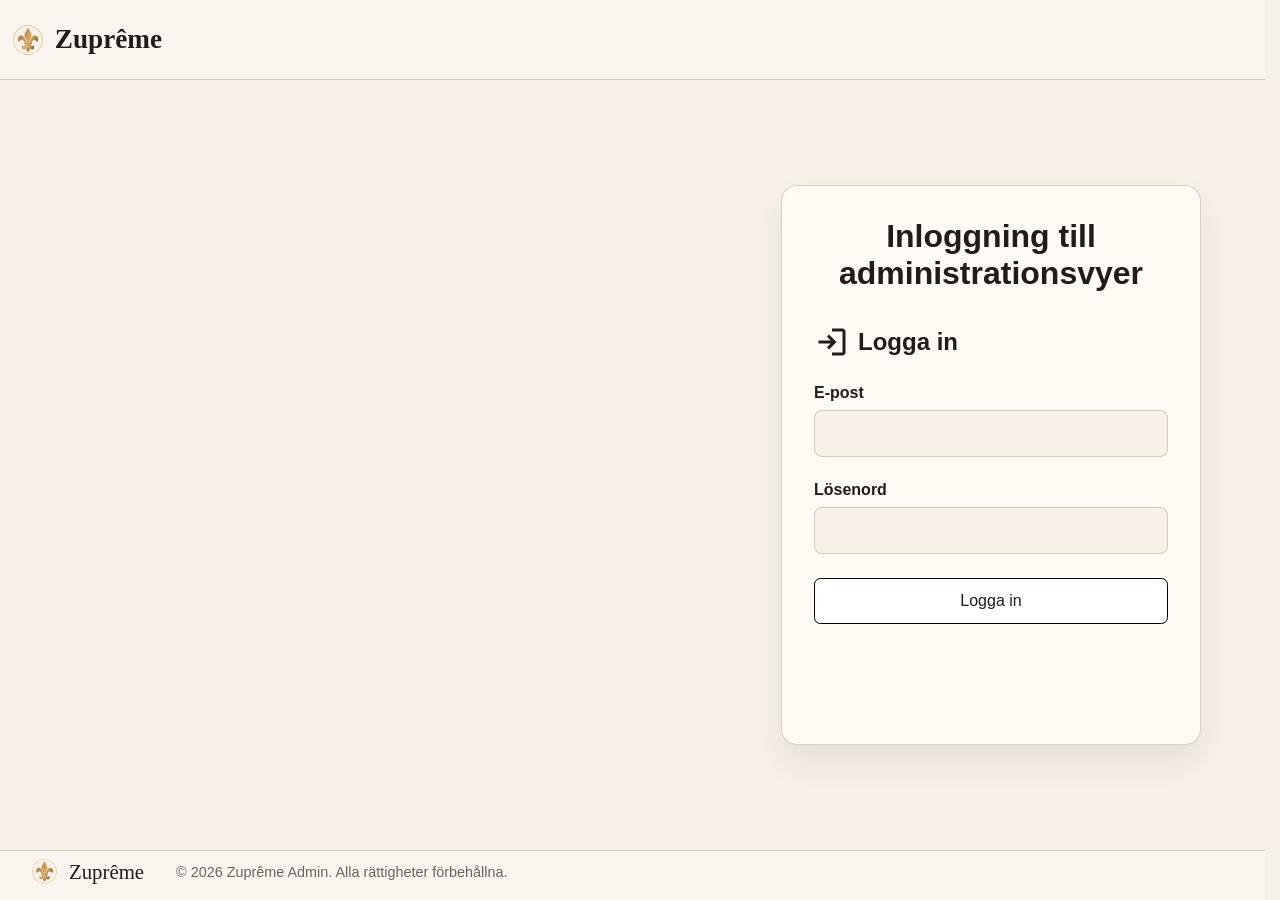
<file: index.html>
<!doctype html>
<html lang="sv">
  <head>
    <meta charset="UTF-8" />
    <meta name="viewport" content="width=device-width, initial-scale=1.0" />
    <link rel="icon" href="favicon.ico" />
    <link rel="stylesheet" href="assets/styles/global.css" />
    <link rel="stylesheet" href="assets/styles/login.css" />
    <title>Zuprême Admin – Logga in</title>
  </head>

  <body>
    <header class="site-header">
      <a class="brand" href="index.html">
        <img src="assets/images/logo.svg" width="30" height="30" alt="" />
        <span class="site-name">Zuprême</span>
      </a>
    </header>

    <main class="login-form">
      <section class="login-section" aria-labelledby="login-title">
        <h1 id="login-title">Inloggning till administrationsvyer</h1>
        <h2 class="form-heading">
          <span class="icon login" aria-hidden="true"></span>
          Logga in
        </h2>
        <form id="login-form" method="post">
          <div class="form-group">
            <label for="email">E-post</label>
            <input
              id="email"
              name="email"
              type="email"
              autocomplete="username"
              required
            />
          </div>

          <div class="form-group">
            <label for="password">Lösenord</label>
            <input
              id="password"
              name="password"
              type="password"
              autocomplete="current-password"
              required
            />
          </div>

          <button type="submit" class="index-button">Logga in</button>
          <div class="status-container">
            <p
              id="login-status"
              class="status-message"
              role="status"
              aria-live="polite"
              hidden
            ></p>
          </div>
        </form>
      </section>
    </main>

    <footer class="site-footer">
      <h2 class="sr-only">Varumärke</h2>
      <a class="brand" href="index.html">
        <img src="assets/images/logo.svg" width="25" height="25" alt="" />
        <span class="site-name">Zuprême</span>
      </a>
      <h2 class="sr-only">Juridisk information</h2>
      <p class="footer-copy">
        © 2026 Zuprême Admin. Alla rättigheter förbehållna.
      </p>
    </footer>
    <script type="module" src="assets/js/login.js"></script>
  </body>
</html>
</file>
<file: assets/styles/global.css>
/* ==========================================================
   VARIABLES
   ========================================================== */

:root {
  --font-display: 'Cormorant Garamond', serif;
  --font-body: 'Inter', sans-serif;
  --font-heading: 'Playfair Display', serif;

  --gold: #d5a85f;

  --bg: #f8f1e8;
  --surface: #fffaf3;
  --header-bg: #faf6ef;
  --text: #211b19;
  --muted: #6f625a;
  --border: rgba(80, 60, 45, 0.22);
  --pattern: rgba(120, 100, 85, 0.12);
  --shadow: rgba(0, 0, 0, 0.1);
  --danger: #d9534f;
}

/* ==========================================================
   RESET / BASE
   ========================================================== */

* {
  margin: 0;
  padding: 0;
  box-sizing: border-box;
}

/*  Reserve space for scrollbar to avoid layout shift when it appears */
html {
  scrollbar-gutter: stable;
}

body {
  min-height: 100svh;
  font-family: var(--font-body);
  background: var(--bg);
  color: var(--text);
  display: grid;
  grid-template-rows: auto 1fr auto;
}

.sr-only {
  position: absolute;
  left: -10000px;
  top: auto;
  width: 1px;
  height: 1px;
  overflow: hidden;
}

/* ==========================================================
   SHARED LAYOUT
   ========================================================== */

[hidden] {
  display: none !important;
}

.admin-login,
.admin-dashboard {
  max-width: 1400px;
  margin: 0 auto;
  padding: 2rem;
}

.nav-menu {
  display: flex;
  gap: 2rem;
  padding: 0;
  list-style: none;
}

.nav-menu button,
.admin-tabs button {
  padding: 0.6rem 1rem;
  font: inherit;
  font-size: 1rem;
  color: var(--text);
  background: transparent;
  border: 1px solid transparent;
  border-radius: 0.4rem;
  cursor: pointer;
}

.nav-menu button {
  display: inline-flex;
  align-items: center;
  gap: 0.5rem;
}

.nav-menu button:hover,
.admin-tabs button:hover {
  color: black;
  background: white;
  border-color: var(--gold);
}

.nav-menu button:focus-visible,
.admin-tabs button:focus-visible {
  outline: 2px solid var(--gold);
  outline-offset: 2px;
}

#logout-button {
  outline: 0.5px solid lightgray;
  color: rgb(81, 81, 81);
  margin: 0 4rem 0 5rem;
}

/* ==========================================================
   HEADER
   ========================================================== */

.site-header {
  position: sticky;
  top: 0;
  z-index: 1000;
  display: grid;
  grid-template-columns: 0.5fr auto auto;
  align-items: center;
  gap: 0.8rem;
  padding: 0.8rem;
  background: var(--header-bg);
  border-bottom: 1px solid var(--border);
  min-height: 80px;
}

/* ==========================================================
   BRAND & LOGO
   ========================================================== */

.brand,
.site-footer a {
  display: inline-flex;
  align-items: center;
  gap: 0.75rem;
  justify-self: start;
  color: inherit;
  text-decoration: none;
}

.site-name {
  font-family: var(--font-display);
  font-size: 1.7rem;
  font-weight: 700;
  color: var(--text);
}

.logo-wrapper {
  display: inline-flex;
}

.logo-wrapper img {
  display: block;
  width: 30px;
  height: 30px;
}

.logo-small img,
.admin-link .logo {
  width: 15px;
  height: 15px;
}

/* ==========================================================
   ICONS
   ========================================================== */

.icon {
  display: inline-block;
  background-color: currentColor;
  -webkit-mask: var(--icon) center / contain no-repeat;
  mask: var(--icon) center / contain no-repeat;
}

.icon.login {
  --icon: url('../icons/login_24dp_CURRENTCOLOR_FILL0_wght400_GRAD0_opsz24.svg');
}

.icon.exit {
  --icon: url('../icons/exit-to-app_24dp_CURRENTCOLOR_FILL0_wght400_GRAD0_opsz24.svg');
}

.icon.delete {
  --icon: url('../icons/delete_24dp_CURRENTCOLOR_FILL0_wght400_GRAD0_opsz24.svg');
}

.icon.edit {
  --icon: url('../icons/edit_24dp_CURRENTCOLOR_FILL0_wght400_GRAD0_opsz24.svg');
}

.icon.event-busy {
  --icon: url('../icons/event_busy_24dp_CURRENTCOLOR_FILL0_wght400_GRAD0_opsz24.svg');
}

.icon.email-read {
  --icon: url('../icons/mark_email_read_24dp_CURRENTCOLOR_FILL0_wght400_GRAD0_opsz24.svg');
}

.icon.person-edit {
  --icon: url('../icons/person_edit_24dp_CURRENTCOLOR_FILL0_wght400_GRAD0_opsz24.svg');
}

.icon.shield-person {
  --icon: url('../icons/shield_person_24dp_CURRENTCOLOR_FILL0_wght400_GRAD0_opsz24.svg');
}

.icon.visibility {
  --icon: url('../icons/visibility_24dp_CURRENTCOLOR_FILL0_wght400_GRAD0_opsz24.svg');
}

/* ==========================================================
   FOOTER
   ========================================================== */

.site-footer {
  display: grid;
  grid-template-columns: auto 1fr;
  align-items: center;
  gap: 2rem;
  padding: 0.5rem 2rem 1rem;
  background: var(--header-bg);
  border-top: 1px solid var(--border);
}

.site-footer .brand {
  justify-self: start;
}

footer h2 {
  font-family: var(--font-heading);
}

footer .site-name {
  font-size: 1.3rem;
  font-weight: 500;
}

.site-footer .footer-copy {
  justify-self: left;
  margin: 0;
  padding: 0;
  font-size: 0.9rem;
  color: var(--muted);
}

/* ==========================================================
   STATUS MESSAGES
   ========================================================== */

/* Status from API */

.status-message {
  padding: 0.75rem 1rem;
  border-radius: 6px;
  margin: 0 0 1rem 0;
  font-size: 1rem;
}
.status-message:not(:empty) {
  display: block;
}

/* Varianter ska stå EFTER basregeln */
.status-message.info,
.status-message.loading {
  background-color: #e7f3ff;
  border: 1px solid #b6dcff;
}
.status-message.success {
  background-color: #d4edda;
  border: 1px solid #c3e6cb;
  color: #155724;
}
.status-message.error {
  background-color: #f8d7da;
  border: 1px solid #f5c6cb;
  color: #ae3d1b;
}

#admin-status {
  text-align: right;
  padding-right: clamp(10rem, 20vw, 30rem);
}

#admin-status {
  width: fit-content;
  max-width: 100%;
  margin-left: auto;
  margin-top: 1rem;
  margin-right: clamp(10rem, 20vw, 23rem);
  padding: 0.6rem 1rem;
}

/* Not utilized yet, but can be used for warning messages in the future */

/* .status-message.warning {
  background: #fff3cd;
  border: 1px solid #ffeeba;
  color: #6b5206;
} */

/* ==========================================================
   AUTHENTICATION PENDING STATE - INITIAL BLOCKING OF ADMIN INTERFACE
   ========================================================== */

.auth-pending .site-header,
.auth-pending .content,
.auth-pending .site-footer {
  visibility: hidden;
}
</file>
<file: assets/styles/login.css>
/* ==========================================================
   LOGIN LAYOUT
   ========================================================== */

.login-form {
  display: grid;
  place-items: center;
  padding: 2rem 1rem;
}

.login-section {
  width: min(100%, 420px);
  margin: 0;
  padding: 1.5rem;
  background: var(--surface);
  border: 1px solid var(--border);
  border-radius: 1rem;
  box-shadow: 0 1rem 2rem rgb(0 0 0 / 8%);
}

.status-container {
  min-height: clamp(3rem, 5vw, 4rem);
}

/* ==========================================================
   LOGIN TYPOGRAPHY
   ========================================================== */

.login-section h1 {
  margin-bottom: 2rem;
  font-size: clamp(1.5rem, 7vw, 2rem);
  line-height: 1.15;
  text-align: center;
}

.form-heading {
  display: flex;
  align-items: center;
  gap: 0.5rem;
  margin-bottom: 1.5rem;
}

/* ==========================================================
   LOGIN FORM
   ========================================================== */

#login-form {
  display: grid;
  gap: 1.5rem;
}

.form-group {
  display: grid;
  gap: 0.5rem;
}

.form-group label {
  font-weight: 600;
}

.form-group input {
  width: 100%;
  padding: 0.85rem 1rem;
  border: 1px solid var(--border);
  border-radius: 0.5rem;
  background: var(--bg);
  color: var(--text);
  font: inherit;
}

.form-group input:focus-visible {
  outline: 2px solid var(--gold);
  outline-offset: 2px;
}

/* ==========================================================
   LOGIN ICON
   ========================================================== */

.icon {
  width: 36px;
  height: 36px;
}

/* ==========================================================
   LOGIN BUTTON
   ========================================================== */
.index-button {
  width: 100%;
  display: inline-flex;
  align-items: center;
  justify-content: center;
  padding: 0.8rem 1rem;
  font: inherit;
  font-size: 1rem;
  color: var(--text);
  background: white;
  border: 1px solid black;
  border-radius: 0.4rem;
  cursor: pointer;
}

.index-button:hover {
  color: black;
  border-color: var(--gold);
}

.index-button:focus-visible {
  outline: 2px solid var(--gold);
  outline-offset: 2px;
}

@media (max-width: 499px) {
  .site-footer {
    grid-template-columns: 1fr;
    gap: 0.5rem;
    padding: 1rem;
  }

  .site-footer .footer-copy {
    justify-self: start;
    font-size: 0.8rem;
  }
}

@media (min-width: 768px) {
  .login-form {
    justify-items: end;
    padding: 5rem 4rem;
  }

  .login-section {
    padding: 2rem;
  }
}
</file>
<file: assets/styles/admin.css>
/* ==========================================================
   ADMIN NAVIGATION
   ========================================================== */

.admin-tabs {
  display: flex;
  flex-direction: row;
  gap: 2rem;
  padding: 0;
}

/* Active tab */
.admin-tabs button[aria-selected='true'] {
  color: var(--text);
  background: var(--surface);
  border-color: var(--gold);
  font-weight: 600;
}

.admin-nav {
  display: flex;
  align-items: center;
  gap: 2rem;
}

#logout-button {
  display: inline-flex;
  align-items: center;
  gap: 0.5rem;
}

/* ==========================================================
   ADMIN CARDS
   ========================================================== */
.admin-card {
  width: clamp(900px, 78vw, 1200px);
  margin: 1rem auto;
  padding: clamp(1rem, 2vw, 1.5rem);
  display: grid;
  gap: 1rem;
  /* max-height: 65vh; */
  overflow: auto;
  overflow-x: hidden;
  background: var(--surface);
  border: 1px solid var(--border);
  box-shadow: 0 30px 80px var(--shadow);
}

/* ==========================================================
   ADMIN TYPOGRAPHY
   ========================================================== */
h1 {
  font-size: 1.5rem;
  font-weight: 600;
  text-align: center;
}

.admin-card h2 {
  font-size: 1.2rem;
}

h3 {
  font-size: 1.1rem;
  font-weight: 600;
  text-align: center;
  text-transform: uppercase;
  margin: 0.3rem 0 0.25rem;
  color: color-mix(in srgb, var(--gold) 85%, black);
}

#admin-title {
  padding-bottom: 1rem;
}

#admin-title + p {
  padding-bottom: 1rem;
}

/* ==========================================================
   TABLE ICONS
   ========================================================== */

.icon {
  width: 24px;
  height: 24px;
}

/* ==========================================================
   TABLES
   ========================================================== */

thead tr th {
  text-align: left;
  font-weight: 500;
  color: var(--muted);
  padding-inline: 0.25rem;
}

tbody td {
  font-size: 0.95rem;
  font-weight: 400;
  color: var(--muted);
  padding-inline: 0.25rem;
}

/* Tunna linjer mellan raderna */
.admin-table tbody td,
.admin-table tbody th {
  border-top: 1px solid var(--border);
}

/* Guldlinje över tabellen */
.admin-table thead tr {
  border-top: 1px solid var(--gold);
}

/* Tjockare linje längst ned */
.admin-table tbody tr:last-child th,
.admin-table tbody tr:last-child td {
  border-bottom: 2px solid var(--border);
}

/* Randiga rader */
.admin-table tbody tr:nth-child(even) {
  background: transparent;
}

.admin-table tbody tr:nth-child(odd) {
  background: color-mix(in srgb, var(--gold) 10%, transparent);
}

/* ==========================================================
   USERS TABLE
   ========================================================== */

.users th:first-child,
.users td:first-child {
  width: 15%;
  text-align: center;
}

.users th:nth-child(2),
.users td:nth-child(2),
.users th:nth-child(3),
.users td:nth-child(3) {
  text-align: left;
  padding-inline: 1rem;
}

.users th:nth-child(4),
.users td:nth-child(4) {
  text-align: center;
}

/* ==========================================================
   MENU TABLE
   ========================================================== */
.admin-table.menu {
  width: 100%;
  table-layout: fixed;
}
/* Pos. */
.menu th:nth-child(1),
.menu td:nth-child(1) {
  width: 6%;
  white-space: nowrap;
  text-align: center;
  padding-inline: 0.5rem;
}

/* Rätt */
.menu th:nth-child(2),
.menu td:nth-child(2) {
  width: 42%;
  text-align: left;
  padding-inline-end: 1rem;
}

/* Servering */
.menu th:nth-child(3),
.menu td:nth-child(3) {
  width: 14%;
  text-align: left;
  padding-inline: 1rem;
}

/* Pris */
.menu th:nth-child(4),
.menu td:nth-child(4) {
  width: 10%;
  text-align: left;
  padding-inline: 1rem;
}

/* Tillgänglig */
.menu th:nth-child(5),
.menu td:nth-child(5) {
  width: 14%;
  text-align: center;
}

/* Åtgärder */
.menu th:nth-child(6),
.menu td:nth-child(6) {
  width: 14%;
  text-align: center;
}

.dish-content {
  min-width: 0;
}

.dish-name,
.dish-ingredients {
  overflow-wrap: anywhere;
}

/* ==========================================================
   MESSAGES TABLE
   ========================================================== */

.messages th:nth-child(1),
.messages td:nth-child(1),
.messages th:nth-child(2),
.messages td:nth-child(2) {
  width: 1%;
  white-space: nowrap;
}

.messages th:nth-child(3),
.messages td:nth-child(3) {
  width: 40%;
  padding-left: 4rem;
  text-align: left;
}

.messages th:nth-child(4),
.messages td:nth-child(4) {
  width: 20%;
  text-align: left;
}

.messages th:nth-child(5),
.messages td:nth-child(5) {
  width: 35%;
  text-align: left;
}

.messages th,
.messages td,
.users th,
.users td {
  padding-block: 1rem;
}

/* ==========================================================
   ACTION BUTTONS
   ========================================================== */

.actions {
  display: flex;
  align-items: center;
  justify-content: center;
  gap: 1rem;
}

.actions button {
  display: flex;
  align-items: center;
  justify-content: center;
  width: 36px;
  height: 36px;
  color: var(--text);
  background: transparent;
  border: none;
  border-radius: 0.4rem;
  cursor: pointer;
}

.actions button.cancel {
  color: var(--danger);
}

.actions button:hover {
  background: color-mix(in srgb, var(--gold) 30%, transparent);
}

.actions button.cancel:hover {
  background: color-mix(in srgb, var(--danger) 25%, transparent);
}

.actions button:focus-visible {
  outline: 2px solid var(--gold);
  outline-offset: 2px;
}

.actions button img {
  width: 24px;
  height: 24px;
}

/* --------------------------------------------------
   MENU ITEM FORM BUTTONS
-------------------------------------------------- */

.primary-button {
  display: inline-flex;
  align-items: center;
  justify-content: center;

  width: fit-content;
  padding: 0.65rem 1.2rem;

  border: 1px solid var(--gold);
  border-radius: 0.4rem;

  background-color: var(--gold);
  color: #fff;

  font: inherit;
  font-weight: 600;

  cursor: pointer;

  box-shadow: 0 0.2rem 0.5rem var(--shadow);

  transition:
    background-color 0.2s ease,
    box-shadow 0.2s ease,
    transform 0.2s ease;
}

.primary-button:hover {
  background-color: #c3954f;
  box-shadow: 0 0.3rem 0.7rem var(--shadow);
}

.primary-button:focus-visible {
  outline: 2px solid var(--text);
  outline-offset: 3px;
}

.primary-button:active {
  transform: translateY(1px);
}

.secondary-button {
  display: inline-flex;
  align-items: center;
  justify-content: center;

  padding: 0.65rem 1.2rem;

  border: 1px solid var(--border);
  border-radius: 0.4rem;

  background-color: transparent;
  color: var(--text);

  font: inherit;
  font-weight: 600;

  cursor: pointer;
}

.secondary-button:hover {
  background-color: var(--bg);
}

.secondary-button:focus-visible {
  outline: 2px solid var(--gold);
  outline-offset: 3px;
}

.delete-confirmation {
  margin-top: 0.75rem;
  padding: 1rem;

  background-color: var(--surface);
  border: 1px solid var(--border);
  border-radius: 0.4rem;

  box-shadow: 0 0.2rem 0.5rem var(--shadow);
}

.delete-confirmation p {
  margin: 0 0 0.75rem;
  color: var(--text);
  font-weight: 600;
}

.delete-confirmation-actions {
  display: flex;
  flex-wrap: wrap;
  gap: 0.75rem;
}

.delete-button {
  padding: 0.65rem 1.2rem;

  border: 1px solid var(--text);
  border-radius: 0.4rem;

  background-color: var(--text);
  color: #fff;

  font: inherit;
  font-weight: 600;

  cursor: pointer;
}

/* --------------------------------------------------
   MENU ITEM FORM
-------------------------------------------------- */

.menu-heading {
  display: flex;
  align-items: center;
  justify-content: space-between;
  gap: 1rem;
  margin-bottom: 1rem;
}

.menu-heading h2 {
  margin: 0;
}

.menu-item-form {
  display: grid;
  grid-template-columns: 1fr;
  gap: 1rem;

  margin-bottom: 2rem;
  padding: 1rem;

  background-color: var(--surface);
  border: 1px solid var(--border);
  border-radius: 0.6rem;

  box-shadow: 0 0.25rem 0.8rem var(--shadow);
}

/* Behåll formuläret dolt när hidden används. */
.menu-item-form[hidden] {
  display: none;
}

.menu-item-form h3 {
  margin: 0;
  padding-bottom: 0.75rem;

  color: var(--text);
  border-bottom: 1px solid var(--border);
}

.form-group {
  display: flex;
  flex-direction: column;
  gap: 0.4rem;
  padding: 1rem;
}

.form-group label {
  color: var(--text);
  font-weight: 600;
}

.form-group input,
.form-group select,
.form-group textarea {
  width: 100%;
  padding: 0.7rem 0.8rem;

  border: 1px solid var(--border);
  border-radius: 0.35rem;

  background-color: var(--bg);
  color: var(--text);

  font: inherit;
}

.form-group textarea {
  min-height: 7rem;
  resize: vertical;
}

.form-group input:focus,
.form-group select:focus,
.form-group textarea:focus {
  outline: 2px solid var(--gold);
  outline-offset: 2px;
  border-color: var(--gold);
}

.form-actions {
  display: flex;
  flex-direction: column;
  gap: 0.75rem;

  padding-top: 0.5rem;
}

.form-actions .primary-button,
.form-actions .secondary-button {
  width: 100%;
}

#menu-available {
  width: 1.1rem;
  height: 1.1rem;

  accent-color: var(--gold);
  cursor: pointer;
}

.form-group label:has(#menu-available) {
  display: flex;
  align-items: center;
  gap: 0.5rem;

  width: fit-content;
  cursor: pointer;
}

/* ==========================================================
   ROLE
   ========================================================== */

.role {
  display: flex;
  align-items: center;
  gap: 0.5rem;
}

/* ==========================================================
   TOGGLE
   ========================================================== */

.toggle {
  position: relative;
  display: inline-block;

  width: 44px;
  height: 24px;
}

.toggle input {
  opacity: 0;
  width: 0;
  height: 0;
}

.slider {
  position: absolute;
  inset: 0;
  background: transparent;
  border: 2px solid var(--text);
  border-radius: 999px;
  cursor: pointer;
  transition: 0.2s ease;
}

.slider::before {
  content: '';
  position: absolute;
  left: 2px;
  top: 2px;
  width: 16px;
  height: 16px;
  background: var(--text);
  border-radius: 50%;
  transition: 0.2s ease;
}

/* På */

.toggle input:checked + .slider {
  border-color: var(--gold);
}

.toggle input:checked + .slider::before {
  transform: translateX(20px);
  background: var(--gold);
}

/* Hover */

.toggle:hover .slider {
  background: color-mix(in srgb, var(--gold) 8%, transparent);
}

/* Fokus */

.toggle input:focus-visible + .slider {
  outline: 2px solid var(--gold);
  outline-offset: 3px;
}

/* ==========================================================
   DISH / MENU ITEM
   ========================================================== */

.dish {
  display: flex;
  align-items: center;
  gap: 1rem;
}

.dish img {
  width: 64px;
  height: 64px;
  object-fit: cover;
  border-radius: 0.5rem;
  flex-shrink: 0;
}

.dish-content {
  display: flex;
  flex-direction: column;
  gap: 0.2rem;
}

.dish-name {
  font-weight: 600;
}

.dish-ingredients {
  font-size: 0.9rem;
  color: var(--muted);
}

@media (min-width: 500px) {
  .menu-item-form {
    grid-template-columns: repeat(3, minmax(0, 1fr));
    gap: 1rem 1.25rem;

    padding: 1.25rem;
  }

  .form-group-name {
    grid-column: span 2;
  }

  .menu-item-form h3,
  .form-group-full,
  .form-actions {
    grid-column: 1 / -1;
  }

  .form-actions {
    flex-direction: row;
    justify-content: flex-end;
  }

  .form-actions .primary-button,
  .form-actions .secondary-button {
    width: auto;
  }
}

@media (max-width: 1100px) {
  .admin-title {
    position: absolute;
    width: 1px;
    height: 1px;
    padding: 0;
    margin: -1px;
    overflow: hidden;
    clip: rect(0 0 0 0);
    white-space: nowrap;
    border: 0;
  }

  .admin-nav {
    gap: 1rem;
  }

  .admin-tabs {
    gap: 0.5rem;
  }

  #logout-button {
    margin: 0;
  }
}
</file>
